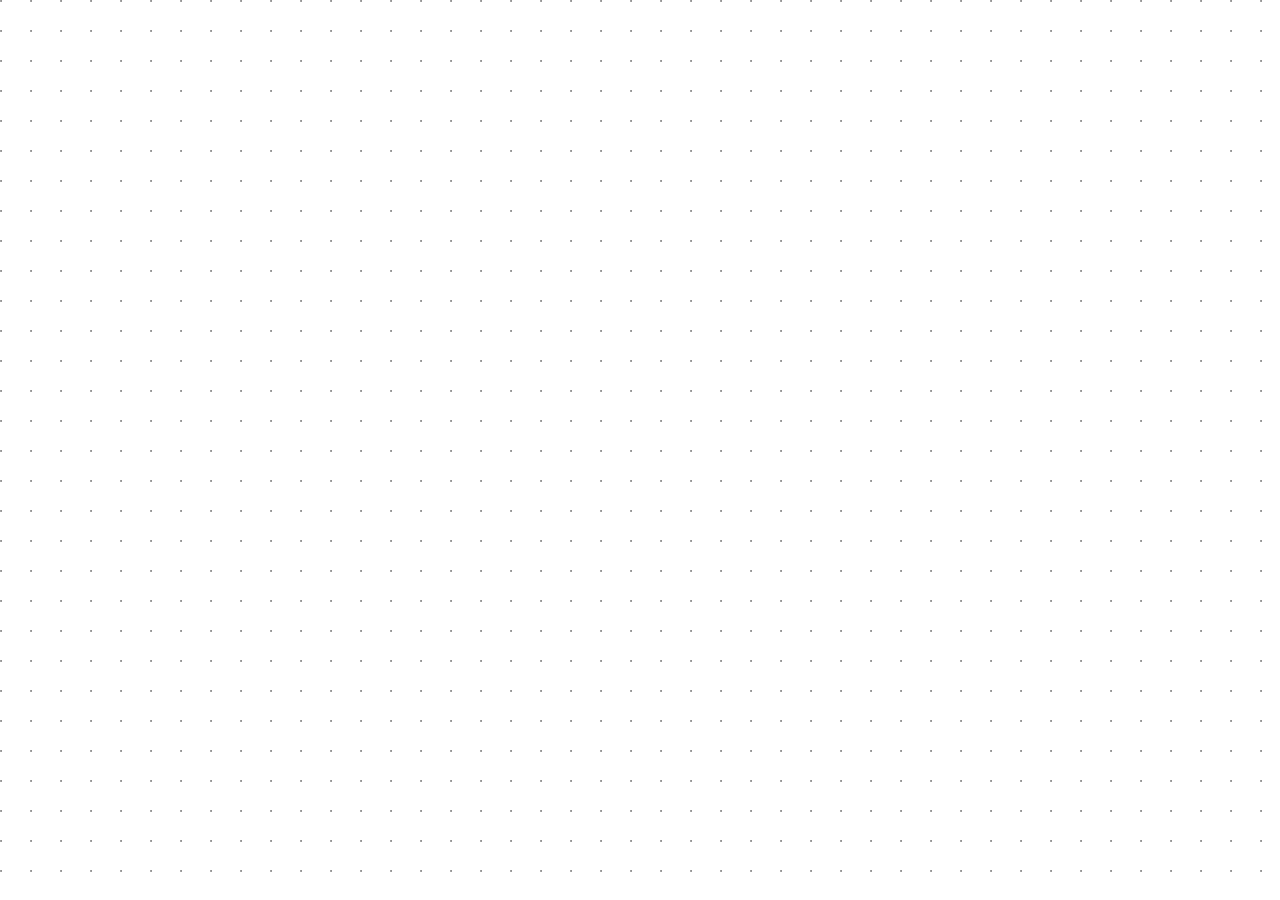
<file: index.html>
<!doctype html>
<html lang="es-BO">

<head>
	<meta charset="utf-8">
	<title>Androgén - Laboratorio Clínico y Diagnóstico Molecular</title>
	<meta name="description" content="Bienvenido a la página web de Androgén - Laboratorio Clínico y Diagnóstico Molecular. La Paz, Bolivia">
	<meta name="viewport" content="width=device-width, initial-scale=1">
	<meta property="og:site_name" content="Androgén">
	<meta property="og:title" content="Androgén Laboratorio Clínico y Diagnóstico Molecular.">
	<meta property="og:type" content="website">
	<meta property="og:description" content="Bienvenido a la página web de Androgén - Laboratorio Clínico y Diagnóstico Molecular. La Paz, Bolivia">
	<meta property="og:url" content="https://androgenlab.com/">
	<meta property="og:image" content="https://androgenlab.com/androgen.jpg">
	<link rel="manifest" href="site.webmanifest">
	<link rel="apple-touch-icon" href="icon.png">
	<link rel="icon" type="image/png" href="favicon.png">
	<link rel="preconnect" href="https://androgenlab.com">
	<link rel="dns-prefetch" href="https://androgenlab.com">
	<link rel="preload" href="fonts/FoundersGrotesk-Regular.woff2" as="font" type="font/woff2" crossorigin>
	<link rel="preload" href="fonts/FoundersGrotesk-Medium.woff2" as="font" type="font/woff2" crossorigin>
	<link rel="stylesheet" href="styles/androgen.min.css">
	<meta name="theme-color" content="#2c1df5">
</head>

<body id="start">
	<nav>
		<a href="./" id="nav--logo"><img src="images/logo.svg" alt="Logo Androgén" width="152" height="57"></a>

		<ul id="nav--links">
			<li><a href="resultados" id="loading"><span class="is-hidden">Consulta de </span>resultados</a></li>
			<li><a href="#acerca">Acerca <span class="is-hidden">de nosotros</span></a></li>
			<li><a href="#examenes">Exámenes <span class="is-hidden">de laboratorio</span></a></li>
			<li><a href="#ubicacion">Ubicación <span class="is-hidden">& Contacto</span></a></li>
			<li>
				<a href="https://www.facebook.com/androgenlaboratorio/" target="_blank" rel="noopener">
					<svg class="nav--facebook" xmlns="http://www.w3.org/2000/svg" viewBox="0 0 30 30" width="26px" height="26px">
						<path d="M15,3C8.373,3,3,8.373,3,15c0,6.016,4.432,10.984,10.206,11.852V18.18h-2.969v-3.154h2.969v-2.099c0-3.475,1.693-5,4.581-5 c1.383,0,2.115,0.103,2.461,0.149v2.753h-1.97c-1.226,0-1.654,1.163-1.654,2.473v1.724h3.593L19.73,18.18h-3.106v8.697 C22.481,26.083,27,21.075,27,15C27,8.373,21.627,3,15,3z"/>
					</svg>
				</a>
			</li>
		</ul>
	</nav>

	<main>
		<section id="welcome">
			<div class="welcome--wrapper">
				<div class="welcome--text__first">
					<svg version="1.1" id="welcome_svg_first" class="welcome--text" xmlns="http://www.w3.org/2000/svg" xmlns:xlink="http://www.w3.org/1999/xlink" x="0px" y="0px" viewBox="0 0 63.7 13.4" style="enable-background:new 0 0 63.7 13.4;" xml:space="preserve">
						<g>
							<path d="M7.5,7.7H2.7L1.9,9.4H0.1l4.1-9.1H6l4.1,9.1H8.2L7.5,7.7z M5.1,2.2L3.4,6.1h3.4L5.1,2.2z"/>
							<path d="M15.4,9.4V6c0-1-0.5-1.7-1.5-1.7c-1,0-1.6,0.8-1.6,1.8v3.3h-1.6V3H12l0.1,0.9c0.6-0.6,1.3-1,2.1-1c1.5,0,2.7,1.1,2.7,3.1 v3.4H15.4z"/>
							<path d="M25,0.3v9.1h-1.5l-0.1-0.9c-0.5,0.8-1.3,1-2.1,1c-1.9,0-3.3-1.2-3.3-3.4c0-2.2,1.4-3.4,3.3-3.4c0.7,0,1.7,0.4,2.1,1V0.3H25 z M19.6,6.2c0,1.1,0.8,1.9,1.8,1.9c1,0,1.9-0.7,1.9-1.9c0-1.1-0.9-1.9-1.9-1.9C20.4,4.3,19.6,5,19.6,6.2z"/>
							<path d="M27.8,3l0.1,0.7c0.5-0.8,1.2-0.9,1.8-0.9c0.7,0,1.3,0.3,1.7,0.6l-0.7,1.4c-0.3-0.3-0.6-0.4-1.1-0.4c-0.8,0-1.6,0.4-1.6,1.6 v3.4h-1.6V3H27.8z"/>
							<path d="M38.4,6.2c0,1.8-1.3,3.3-3.3,3.3S31.7,8,31.7,6.2c0-1.8,1.3-3.3,3.3-3.3S38.4,4.3,38.4,6.2z M33.3,6.2c0,1,0.6,1.9,1.7,1.9 c1.2,0,1.7-0.9,1.7-1.9c0-1-0.7-1.9-1.7-1.9C33.9,4.3,33.3,5.2,33.3,6.2z"/>
							<path d="M44.5,2.3l1.2,0.9l-0.7,0.9c0.5,0.6,0.7,1.2,0.7,1.9c0,0.8-0.3,1.9-1.4,2.4c1.1,0.5,1.3,1.3,1.3,2.1c0,1.8-1.4,2.9-3.2,2.9 c-1.9,0-3.3-1.1-3.3-2.9h1.6c0,0.8,0.8,1.4,1.7,1.4c0.9,0,1.6-0.5,1.6-1.4c0-0.9-0.8-1.3-1.6-1.3c-2,0-3.3-1.2-3.3-3.2 c0-2,1.5-3.2,3.3-3.2c0.5,0,1,0.1,1.5,0.4L44.5,2.3z M40.7,6c0,1.1,0.8,1.8,1.7,1.8C43.3,7.8,44,7.1,44,6c0-1.1-0.8-1.8-1.7-1.8 C41.4,4.2,40.7,4.9,40.7,6z"/>
							<path d="M53,6.7h-5c0.1,0.8,0.8,1.4,1.9,1.4c0.6,0,1.4-0.2,1.7-0.6l1,1c-0.7,0.7-1.8,1-2.8,1c-2.2,0-3.5-1.4-3.5-3.4 c0-2,1.3-3.4,3.4-3.4C51.9,2.8,53.2,4.1,53,6.7z M48,5.4h3.5c-0.1-0.8-0.8-1.2-1.7-1.2C48.9,4.2,48.2,4.6,48,5.4z M51.6,0.1h-1.9 l-1,1.8v0.1h1.4L51.6,0.1L51.6,0.1z"/>
							<path d="M58.9,9.4V6c0-1-0.5-1.7-1.5-1.7c-1,0-1.6,0.8-1.6,1.8v3.3h-1.6V3h1.4l0.1,0.9c0.6-0.6,1.3-1,2.1-1c1.5,0,2.7,1.1,2.7,3.1 v3.4H58.9z"/>
							<path d="M63.7,8.6c0,1.2-1.9,1.2-1.9,0C61.8,7.3,63.7,7.3,63.7,8.6z"/>
						</g>
					</svg>
				</div>

				<div class="welcome--text__second">
					<svg version="1.1" id="welcome_svg_second" class="welcome--text" xmlns="http://www.w3.org/2000/svg" xmlns:xlink="http://www.w3.org/1999/xlink" x="0px" y="0px" viewBox="0 0 111.7 13.4" style="enable-background:new 0 0 111.7 13.4;" xml:space="preserve">
						<g>
							<path d="M1.8,0.1v7.5h4.7v1.6H0.1V0.1H1.8z"/>
							<path d="M12.9,2.8h1.5v6.4h-1.5l-0.1-0.9c-0.4,0.8-1.4,1.1-2.1,1.1C8.9,9.4,7.5,8.3,7.5,6c0-2.2,1.5-3.4,3.3-3.4c0.9,0,1.7,0.4,2,1 L12.9,2.8z M9,6C9,7.2,9.9,8,10.9,8c2.5,0,2.5-3.9,0-3.9C9.9,4.1,9,4.8,9,6z"/>
							<path d="M17.2,0.1v3.5c0.4-0.7,1.4-1,2.1-1c1.9,0,3.3,1.1,3.3,3.4c0,2.1-1.4,3.4-3.3,3.4c-0.8,0-1.6-0.3-2.1-1l-0.1,0.9h-1.5V0.1 H17.2z M17.3,6c0,1.2,0.9,1.9,1.9,1.9c1,0,1.8-0.8,1.8-1.9c0-1.2-0.8-1.9-1.8-1.9C18.2,4.1,17.3,4.9,17.3,6z"/>
							<path d="M30.1,6c0,1.8-1.3,3.3-3.3,3.3S23.4,7.9,23.4,6c0-1.8,1.3-3.3,3.3-3.3S30.1,4.2,30.1,6z M25,6c0,1,0.6,1.9,1.7,1.9 c1.2,0,1.7-0.9,1.7-1.9c0-1-0.7-1.9-1.7-1.9C25.6,4.1,25,5.1,25,6z"/>
							<path d="M32.7,2.8l0.1,0.7c0.5-0.8,1.2-0.9,1.8-0.9c0.7,0,1.3,0.3,1.7,0.6l-0.7,1.4c-0.3-0.3-0.6-0.4-1.1-0.4 c-0.8,0-1.6,0.4-1.6,1.6v3.4h-1.6V2.8H32.7z"/>
							<path d="M41.9,2.8h1.5v6.4H42l-0.1-0.9c-0.4,0.8-1.4,1.1-2.1,1.1c-1.9,0-3.3-1.2-3.3-3.4c0-2.2,1.5-3.4,3.3-3.4c0.9,0,1.7,0.4,2,1 L41.9,2.8z M38.1,6C38.1,7.2,38.9,8,40,8c2.5,0,2.5-3.9,0-3.9C38.9,4.1,38.1,4.8,38.1,6z"/>
							<path d="M46.8,1v1.8h1.8v1.4h-1.8V7c0,0.6,0.3,0.9,0.8,0.9c0.2,0,0.5-0.1,0.8-0.2L48.8,9c-0.5,0.2-0.8,0.3-1.3,0.3 c-1.4,0.1-2.3-0.7-2.3-2.3V4.2H44V2.8h1.2V1.2L46.8,1z"/>
							<path d="M56.1,6c0,1.8-1.3,3.3-3.3,3.3S49.4,7.9,49.4,6c0-1.8,1.3-3.3,3.3-3.3S56.1,4.2,56.1,6z M51,6c0,1,0.6,1.9,1.7,1.9 c1.2,0,1.7-0.9,1.7-1.9c0-1-0.7-1.9-1.7-1.9C51.6,4.1,51,5.1,51,6z"/>
							<path d="M58.6,2.8l0.1,0.7c0.5-0.8,1.2-0.9,1.8-0.9c0.7,0,1.3,0.3,1.7,0.6l-0.7,1.4c-0.3-0.3-0.6-0.4-1.1-0.4 c-0.8,0-1.6,0.4-1.6,1.6v3.4h-1.6V2.8H58.6z"/>
							<path d="M64.5,1c0,1.2-1.9,1.2-1.9,0S64.5-0.2,64.5,1z M62.8,2.8v6.4h1.6V2.8H62.8z"/>
							<path d="M72.3,6c0,1.8-1.3,3.3-3.3,3.3S65.7,7.9,65.7,6c0-1.8,1.3-3.3,3.3-3.3S72.3,4.2,72.3,6z M67.3,6c0,1,0.6,1.9,1.7,1.9 c1.2,0,1.7-0.9,1.7-1.9c0-1-0.7-1.9-1.7-1.9C67.9,4.1,67.3,5.1,67.3,6z"/>
							<path d="M81.6,8.4c-0.7,0.7-1.5,1-2.5,1c-1.9,0-3.4-1.1-3.4-3.4s1.5-3.4,3.4-3.4c0.9,0,1.6,0.3,2.3,0.9l-1,1.1 c-0.4-0.3-0.8-0.5-1.3-0.5c-1.1,0-1.8,0.8-1.8,1.9c0,1.2,0.8,1.9,1.8,1.9c0.5,0,1-0.1,1.4-0.5L81.6,8.4z"/>
							<path d="M83.8,0.1v9.1h-1.6V0.1H83.8z"/>
							<path d="M85.2,9.2V3h1.7v6.2H85.2z M87.5,0.2h-1.7L85.3,2v0.1h1.3L87.5,0.2L87.5,0.2z"/>
							<path d="M93,9.2V5.9c0-1-0.5-1.7-1.5-1.7c-1,0-1.6,0.8-1.6,1.8v3.3h-1.6V2.8h1.4l0.1,0.9c0.6-0.6,1.3-1,2.1-1 c1.5,0,2.7,1.1,2.7,3.1v3.4H93z"/>
							<path d="M97.7,1c0,1.2-1.9,1.2-1.9,0S97.7-0.2,97.7,1z M96,2.8v6.4h1.6V2.8H96z"/>
							<path d="M104.5,8.4c-0.7,0.7-1.5,1-2.5,1c-1.9,0-3.4-1.1-3.4-3.4s1.5-3.4,3.4-3.4c0.9,0,1.6,0.3,2.3,0.9l-1,1.1 c-0.4-0.3-0.8-0.5-1.3-0.5c-1.1,0-1.8,0.8-1.8,1.9c0,1.2,0.8,1.9,1.8,1.9c0.5,0,1-0.1,1.4-0.5L104.5,8.4z"/>
							<path d="M111.7,6c0,1.8-1.3,3.3-3.3,3.3S105,7.9,105,6c0-1.8,1.3-3.3,3.3-3.3S111.7,4.2,111.7,6z M106.6,6c0,1,0.6,1.9,1.7,1.9 c1.2,0,1.7-0.9,1.7-1.9c0-1-0.7-1.9-1.7-1.9C107.2,4.1,106.6,5.1,106.6,6z"/>
						</g>
					</svg>
				</div>

				<div class="welcome--text__third">
					<svg version="1.1" id="welcome_svg_third" class="welcome--text" xmlns="http://www.w3.org/2000/svg" xmlns:xlink="http://www.w3.org/1999/xlink" x="0px" y="0px" viewBox="0 0 144.9 13.4" style="enable-background:new 0 0 144.9 13.4;" xml:space="preserve">
						<g>
							<path d="M7.1,2.8l-3.9,9.1H1.5l1.2-2.8L0.1,2.8h1.8l1,2.8l0.6,1.8l0.7-1.8l1.2-2.8H7.1z"/>
							<path d="M17.2,0.1v9.1h-1.5l-0.1-0.9c-0.5,0.8-1.3,1-2.1,1c-1.9,0-3.3-1.2-3.3-3.4c0-2.2,1.4-3.4,3.3-3.4c0.7,0,1.7,0.4,2.1,1V0.1 H17.2z M11.9,6c0,1.1,0.8,1.9,1.8,1.9c1,0,1.9-0.7,1.9-1.9c0-1.1-0.9-1.9-1.9-1.9C12.7,4.1,11.9,4.8,11.9,6z"/>
							<path d="M20.3,1c0,1.2-1.9,1.2-1.9,0S20.3-0.3,20.3,1z M18.6,2.8v6.4h1.6V2.8H18.6z"/>
							<path d="M26.7,2.8h1.5v6.4h-1.5l-0.1-0.9c-0.4,0.8-1.4,1.1-2.1,1.1c-1.9,0-3.3-1.2-3.3-3.4c0-2.2,1.5-3.4,3.3-3.4 c0.9,0,1.7,0.4,2,1L26.7,2.8z M22.9,6c0,1.2,0.8,1.9,1.9,1.9c2.5,0,2.5-3.9,0-3.9C23.7,4,22.9,4.8,22.9,6z"/>
							<path d="M34.6,2.1L35.8,3l-0.7,0.9c0.5,0.6,0.7,1.2,0.7,1.9c0,0.8-0.3,1.9-1.4,2.4c1.1,0.5,1.3,1.3,1.3,2.1c0,1.8-1.4,2.9-3.2,2.9 c-1.9,0-3.3-1.1-3.3-2.9h1.6c0,0.8,0.8,1.4,1.7,1.4c0.9,0,1.6-0.5,1.6-1.4c0-0.9-0.8-1.3-1.6-1.3c-2,0-3.3-1.2-3.3-3.2 s1.5-3.2,3.3-3.2c0.5,0,1,0.1,1.5,0.4L34.6,2.1z M30.8,5.8c0,1.1,0.8,1.8,1.7,1.8c0.9,0,1.7-0.7,1.7-1.8S33.4,4,32.5,4 C31.6,4,30.8,4.7,30.8,5.8z"/>
							<path d="M41.5,9.2V5.8c0-1-0.5-1.7-1.5-1.7c-1,0-1.6,0.8-1.6,1.8v3.3h-1.6V2.8h1.4l0.1,0.9c0.7-0.6,1.3-1,2.1-1 c1.5,0,2.7,1.1,2.7,3.1v3.4H41.5z"/>
							<path d="M47.4,2.6c2,0,3.4,1.5,3.4,3.3c0,1.8-1.3,3.3-3.3,3.3S44.1,7.8,44.1,6C44.1,4.2,45.4,2.6,47.4,2.6z M47.4,4.1 c-1.1,0-1.7,0.9-1.7,1.9c0,1,0.6,1.9,1.7,1.9c1.2,0,1.7-0.9,1.7-1.9C49.2,5,48.5,4.1,47.4,4.1z M49.5,0h-1.9l-1,1.8v0.1h1.4L49.5,0 L49.5,0z"/>
							<path d="M56.1,4.5c-0.5-0.4-1-0.6-1.6-0.6c-0.8,0-1.2,0.2-1.2,0.6c0,0.4,0.4,0.6,1.2,0.7c1.2,0.1,2.7,0.4,2.7,2.1 c0,1.1-0.9,2.1-2.8,2.1c-1,0-2-0.2-3-1.1l0.8-1.1C52.8,7.6,53.8,8,54.5,8c0.6,0,1.2-0.3,1.2-0.8c0-0.4-0.4-0.6-1.3-0.7 c-1.2-0.1-2.7-0.5-2.7-2c0-1.5,1.5-2,2.7-2c1,0,1.8,0.2,2.5,0.8L56.1,4.5z"/>
							<path d="M60.5,1v1.8h1.8v1.4h-1.8v2.8c0,0.6,0.3,0.9,0.8,0.9c0.2,0,0.5-0.1,0.8-0.2L62.5,9c-0.5,0.2-0.8,0.3-1.3,0.3 c-1.4,0.1-2.3-0.7-2.3-2.3V4.2h-1.2V2.8h1.2V1.1L60.5,1z"/>
							<path d="M65.2,1c0,1.2-1.9,1.2-1.9,0S65.2-0.3,65.2,1z M63.4,2.8v6.4H65V2.8H63.4z"/>
							<path d="M72,8.4c-0.7,0.7-1.5,1-2.5,1c-1.9,0-3.4-1.1-3.4-3.4c0-2.3,1.5-3.4,3.4-3.4c0.9,0,1.6,0.3,2.3,0.9l-1,1.1 c-0.4-0.3-0.8-0.5-1.3-0.5c-1.1,0-1.8,0.8-1.8,1.9c0,1.2,0.8,1.9,1.8,1.9c0.5,0,1-0.1,1.4-0.5L72,8.4z"/>
							<path d="M79.2,6c0,1.8-1.3,3.3-3.3,3.3S72.5,7.8,72.5,6c0-1.8,1.3-3.3,3.3-3.3S79.2,4.2,79.2,6z M74.1,6c0,1,0.6,1.9,1.7,1.9 C77,7.9,77.6,7,77.6,6c0-1-0.7-1.9-1.7-1.9C74.7,4.1,74.1,5,74.1,6z"/>
							<path d="M87.1,9.2V5.8c0-0.8-0.4-1.6-1.3-1.6c-0.9,0-1.4,0.8-1.4,1.6v3.4h-1.6V2.8h1.5l0.1,0.8c0.3-0.6,1.1-0.9,1.7-0.9 c0.8,0,1.5,0.3,1.9,1.2c0.6-0.9,1.3-1.2,2.1-1.2c1.8,0,2.7,1.1,2.7,3v3.5h-1.6V5.7c0-0.8-0.4-1.6-1.2-1.6s-1.4,0.7-1.4,1.6v3.4 H87.1z"/>
							<path d="M100.9,6c0,1.8-1.3,3.3-3.3,3.3S94.2,7.8,94.2,6c0-1.8,1.3-3.3,3.3-3.3S100.9,4.2,100.9,6z M95.8,6c0,1,0.6,1.9,1.7,1.9 S99.3,7,99.3,6c0-1-0.7-1.9-1.7-1.9C96.4,4.1,95.8,5,95.8,6z"/>
							<path d="M103.6,0.1v9.1H102V0.1H103.6z"/>
							<path d="M106.3,6.5c0.1,0.8,0.8,1.4,1.9,1.4c0.6,0,1.4-0.2,1.7-0.6l1,1c-0.7,0.7-1.8,1-2.8,1c-2.2,0-3.5-1.4-3.5-3.4 c0-2,1.3-3.4,3.4-3.4c2.1,0,3.5,1.3,3.2,4H106.3z M109.8,5.2C109.7,4.4,109,4,108.1,4c-0.9,0-1.6,0.4-1.8,1.2H109.8z"/>
							<path d="M118,8.4c-0.7,0.7-1.5,1-2.5,1c-1.9,0-3.4-1.1-3.4-3.4c0-2.3,1.5-3.4,3.4-3.4c0.9,0,1.6,0.3,2.3,0.9l-1,1.1 c-0.4-0.3-0.8-0.5-1.3-0.5c-1.1,0-1.8,0.8-1.8,1.9c0,1.2,0.8,1.9,1.8,1.9c0.5,0,1-0.1,1.4-0.5L118,8.4z"/>
							<path d="M120.4,2.8v3.4c0,1,0.5,1.7,1.5,1.7c1,0,1.6-0.8,1.6-1.8V2.8h1.6v6.4h-1.4l-0.1-0.9c-0.7,0.6-1.3,1-2.2,1 c-1.5,0-2.7-1.2-2.7-3.1V2.8H120.4z"/>
							<path d="M128.1,0.1v9.1h-1.6V0.1H128.1z"/>
							<path d="M134.6,2.8h1.5v6.4h-1.5l-0.1-0.9c-0.4,0.8-1.4,1.1-2.1,1.1c-1.9,0-3.3-1.2-3.3-3.4c0-2.2,1.5-3.4,3.3-3.4 c0.9,0,1.7,0.4,2,1L134.6,2.8z M130.7,6c0,1.2,0.8,1.9,1.9,1.9c2.5,0,2.5-3.9,0-3.9C131.6,4,130.7,4.8,130.7,6z"/>
							<path d="M138.9,2.8l0.1,0.7c0.5-0.8,1.2-0.9,1.8-0.9c0.7,0,1.3,0.3,1.7,0.6l-0.7,1.4c-0.3-0.3-0.6-0.4-1.1-0.4 c-0.8,0-1.6,0.4-1.6,1.6v3.4h-1.6V2.8H138.9z"/>
							<path d="M144.9,8.4c0,1.2-1.9,1.2-1.9,0C143,7.1,144.9,7.1,144.9,8.4z"/>
						</g>
					</svg>
				</div>
			</div>

			<a href="#acerca" class="welcome--footer">
				<svg id="welcome--arrow" version="1.1" xmlns="http://www.w3.org/2000/svg" xmlns:xlink="http://www.w3.org/1999/xlink" x="0px" y="0px" viewBox="0 0 32 32" style="enable-background:new 0 0 32 32;" xml:space="preserve">
					<g>
						<path d="M32,16.016l-5.672-5.664c0,0-3.18,3.18-6.312,6.312V0h-8.023v16.664l-6.32-6.32L0,16.016L16,32 L32,16.016z"/>
					</g>
				</svg>
			</a>
		</section>

		<section id="acerca">
			<h1>Acerca de nosotros</h1>

			<div class="acerca--wrapper">
				<p><strong>Androgén Laboratorio Clínico y Diagnóstico Molecular</strong>, es el fruto de más de 30 años de experiencia en Laboratorio Clínico que ofrece, ante todo, eficiencia y responsabilidad en un campo tan importante como es la salud humana.</p>
				<p><strong>Androgén</strong>, además de ofrecer atención cálida y considerada, entrega sus resultados luego de un estricto procedimiento que garantiza su confiabilidad, respaldado por profesionales altamente capacitados en equipos de última generación.</p>
				<p>Por todo esto, el objetivo principal de <strong>Androgén</strong> es ser un referente esencial de servicio humano y altamente profesional en  nuestra comunidad en el área de Laboratorio Clínico y Diagnóstico Molecular, brindando, sin distinciones, lo mejor que la tecnologÍa y la calidez humana puedan ofrecer.</p>
				<span class="hr"></span>
			</div>

			<div class="acerca--photos">
				<a href="javascript:;" data-fancybox="single" data-src="images/IMG_1070.jpg"><img alt="Imagen de un laboratorio" width="320" height="240" src="images/IMG_1070_thumb.webp"></a>
				<a href="javascript:;" data-fancybox="single" data-src="images/IMG_1644.jpg"><img alt="Imagen de un laboratorio" width="320" height="240" src="images/IMG_1644_thumb.webp"></a>
				<a href="javascript:;" data-fancybox="single" data-src="images/IMG_1086.jpg"><img alt="Imagen de un laboratorio" width="320" height="240" src="images/IMG_1086_thumb.webp"></a>												
			</div>
		</section>

		<section id="examenes">
			<h1>Exámenes de laboratorio</h1>
				<div id="examenes--wrapper">
					<a class="examenes--window" href="javascript:;" data-fancybox="dialog" data-src="#examen--hematologia">
						<h2>Hematología</h2>
						<span>Ver exámenes</span>
					</a>

					<a class="examenes--window" href="javascript:;" data-fancybox="dialog" data-src="#examen--quimica">
						<h2>Química sanguínea</h2>
						<span>Ver exámenes</span>
					</a>

					<a class="examenes--window" href="javascript:;" data-fancybox="dialog" data-src="#examen--inmunologia">
						<h2>Inmunología</h2>
						<span>Ver exámenes</span>
					</a>

					<a class="examenes--window" href="javascript:;" data-fancybox="dialog" data-src="#examen--pylori">
						<h2>Prueba de Aliento para Helicobacter pylori</h2>
						<span>Ver exámenes</span>
					</a>

					<a class="examenes--window" href="javascript:;" data-fancybox="dialog" data-src="#examen--alergia">
						<h2>Exámenes de alergia</h2>
						<span>Ver exámenes</span>
					</a>

					<a class="examenes--window" href="javascript:;" data-fancybox="dialog" data-src="#examen--hormonas">
						<h2>Hormonas</h2>
						<span>Ver exámenes</span>
					</a>

					<a class="examenes--window" href="javascript:;" data-fancybox="dialog" data-src="#examen--marcadores">
						<h2>Marcadores tumorales</h2>
						<span>Ver exámenes</span>
					</a>

					<a class="examenes--window" href="javascript:;" data-fancybox="dialog" data-src="#examen--drogas">
						<h2>Drogas de abuso</h2>
						<span>Ver exámenes</span>
					</a>

					<a class="examenes--window" href="javascript:;" data-fancybox="dialog" data-src="#examen--anticuerpos">
						<h2>Anticuerpos autoinmunes</h2>
						<span>Ver exámenes</span>
					</a>

					<a class="examenes--window" href="javascript:;" data-fancybox="dialog" data-src="#examen--bacteriologia">
						<h2>Bacteriología</h2>
						<span>Ver exámenes</span>
					</a>

					<a class="examenes--window" href="javascript:;" data-fancybox="dialog" data-src="#examen--liquidos">
						<h2>Líquidos orgánicos</h2>
						<span>Ver exámenes</span>
					</a>

					<a class="examenes--window" href="javascript:;" data-fancybox="dialog" data-src="#examen--orina">
						<h2>Examen de orina</h2>
						<span>Ver exámenes</span>
					</a>

					<a class="examenes--window" href="javascript:;" data-fancybox="dialog" data-src="#examen--heces">
						<h2>Examen de heces fecales</h2>
						<span>Ver exámenes</span>
					</a>					

					<a class="examenes--window" href="javascript:;" data-fancybox="dialog" data-src="#examen--molecular">
						<h2>Biología molecular PCR - RT</h2>
						<span>Ver exámenes</span>
					</a>

					<!-- <a class="examenes--window" href="javascript:;" data-fancybox="dialog" data-src="#examen--its">
						<h2>Inf. de transmisión sexual</h2>
						<span>Ver exámenes</span>
					</a>

					<a class="examenes--window" href="javascript:;" data-fancybox="dialog" data-src="#examen--celiaca">
						<h2>Enfermedad celiaca</h2>
						<span>Ver exámenes</span>
					</a> -->

					<a id="info" href="javascript:;" data-fancybox="dialog" data-src="#examen--instrucciones">
						<svg xmlns='http://www.w3.org/2000/svg' viewBox='0 0 24 24' width='30px' height='30px'>
							<path fill='#3f1ced' d='M 12 2 C 6.4889971 2 2 6.4889971 2 12 C 2 17.511003 6.4889971 22 12 22 C 17.511003 22 22 17.511003 22 12 C 22 6.4889971 17.511003 2 12 2 z M 12 4 C 16.430123 4 20 7.5698774 20 12 C 20 16.430123 16.430123 20 12 20 C 7.5698774 20 4 16.430123 4 12 C 4 7.5698774 7.5698774 4 12 4 z M 11 7 L 11 9 L 13 9 L 13 7 L 11 7 z M 11 11 L 11 17 L 13 17 L 13 11 L 11 11 z'/>
						</svg>
						<span>Indicaciones al paciente para la toma de muestras</span>
					</a>
				</div>
		</section>

		<section id="ubicacion">
			<h1>Ubicación & Contacto</h1>
			<div class="ubicacion--wrapper">
				<a class="ubicacion--mapa" target="_blank" rel="noopener" href="https://www.google.com/maps/place/Androgen+Laboratorio+Cl%C3%ADnico/@-16.54012,-68.075581,17z/data=!4m5!3m4!1s0x0:0xf6aebffb860cf14a!8m2!3d-16.5401203!4d-68.0755815?hl=es"></a>
				<div class="ubicacion--data">
					<p>Calacoto Prolongación Montenegro esq. calle 24 #186 (frente a Cotel).</p>

					<p>
						<strong>Teléfono:</strong> 2770309<br>
						<strong>Emergencias:</strong> 720-66311<br>
						<strong>Email:</strong> <a href="mailto:androgenlab@hotmail.com">androgenlab@hotmail.com</a>
					</p>

					<p>
						<strong>Horarios de atención</strong><br>
						Lunes a Viernes: 7:30 am - 7:00 pm<br>
						Sábados: 7:30 am - 1:00 pm<br>
					</p>
					<p>
						<strong>Toma de muestras</strong><br>
						Lunes a viernes: 7:30 am - 1:00 pm<br>
						Sábados: 7:30 am - 10:00 am
					</p>
				</div>
			</div>
		</section>

		<footer>© <span id="date"></span>. Laboratorio Androgén.</footer>
	
	</main>

	<!-- modal windows -->
	<div class="examenes--modal" id="examen--hematologia" style="display:none;">
		<h2>Hematología</h2>
		<ul>
			<li>Hemograma completo</li>
			<li>Recuento de plaquetas</li>
			<li>Recuento de reticulocitos</li>
			<li>Grupo sanguínea y Rh</li>
			<li>Tiempo de coagulación y sangría</li>
			<li>Tiempo de ptrotrombina e INR</li>
			<li>Tiempo parcial de Tromboplastina Activada</li>
			<li>Dimero D</li>
			<li>Fibrinógeno</li>
			<li>Anticoagulante lúpico</li>
			<li>Coombs directo e indirecto</li>
			<li>Hierro sérico</li>
			<li>Transferrina y</li>
			<li>Captación de hierro</li>
			<li>Ferritina</li>		
		</ul>
	</div>

	<div class="examenes--modal" id="examen--quimica" style="display:none;">
		<h2>Química sanguínea</h2>

		<div class="examenes--long">
			<ul>
				<li>Glicemia</li>
				<li>Hemoglobina glicosilada A1c</li>
				<li>Tolerancia a la glucosa</li>
				<li>Colesterol</li>
				<li>HDL, LDL, VLDL</li>
				<li>Triglicéridos</li>
				<li>Urea - Nitrógeno ureico</li>
				<li>Creatinina</li>
				<li>Ácido úrico</li>
				<li>Fosfatasa ácida total</li>
				<li>Fosfatasa alcalina</li>
				<li>SGOT - SGPT - GGT</li>
				<li>Bilirrubinas (T-D-I)</li>
				<li>Proteínas totales</li>			
			</ul>
	
			<ul>
				<li>Albúmina y Globulina</li>
				<li>Vitamina B 12</li>
				<li>Vitamina D</li>
				<li>Electroforesis de proteínas</li>
				<li>Electrolitos (Na, K, Cl)</li>
				<li>Calcio iónico</li>
				<li>Litio</li>
				<li>Fósforo </li>
				<li>Magnesio</li>
				<li>Amilasa</li>
				<li>Lipasa</li>
				<li>CPK - CPK-MB</li>
				<li>Test de embarazo</li>
				<li>B-HCG cuantitativo</li>
			</ul>
		</div>
	</div>

	<div class="examenes--modal" id="examen--inmunologia" style="display:none;">
		<h2>Inmunología</h2>

		<div class="examenes--long">
			<ul>
				<li>Chagas</li>
				<li>Antiendomisio</li>
				<li>Antigliadina</li>
				<li>Antitransglutaminasa</li>
				<li>Toxoplasmosis IgG-IgM</li>
				<li>Rubeola IgG-IgM</li>
				<li>Citomegalovirus IgG-IgM</li>
				<li>TORCH</li>
				<li>Hepatitis A</li>
				<li>Hepatitis B</li>
				<li>Hepatitis C</li>
				<li>Helicobacter pylori</li>
				<li>Epstein Barr Virus</li>
				<li>ANA y dsDNA</li>
				<li>Perfil ENA</li>
				<li>Strep A prueba rápida</li>
				<li>Reacción de Widal W.F</li>
				<li>Brucella</li>
			</ul>
	
			<ul>
				
				<li>Latex R.A - PCR - ASTO</li>
				<li>PCR Ultra sensible</li>
				<li>C3 - C4</li>
				<li>P-ANCA</li>
				<li>c-ANCA</li>
				<li>Cardiolipinas</li>
				<li>Anticuerpos anti CCP</li>
				<li>R.P.R - V.D.R.L</li>
				<li>Mycoplasma pneumoniae</li>
				<li>Mycoplasma genitalium</li>
				<li>Chlamydia pneumoniae</li>
				<li>Chlamydia trachomatis</li>
				<li>Ureaplasma urealiticum</li>
				<li>HIV 1 y 2</li>
				<li>Herpes virus 1 y 2</li>
				<li>Inmunoglobulinas IgA, IgG, IgM e IgE</li>
				<li>IgA secretoria salival</li>
				<li>Influenza A</li>
			</ul>
		</div>
	</div>

	<div class="examenes--modal" id="examen--pylori" style="display:none;">
		<h2>Prueba de Aliento Carbono 14 para Helicobacter pylori</h2>
		<ul>
			<li>Prueba de Aliento Carbono 14 para Helicobacter pylori</li>			
		</ul>
	</div>

	<div class="examenes--modal" id="examen--alergia" style="display:none;">
		<h2>Exámenes de alergia</h2>
		<ul>
			<li>Test alérgico alimenticio</li>
			<li>Test alérgico inhalatorio</li>
			<li>Test alérgico pediátrico</li>
			<li>Test alérgico mixto</li>
		</ul>
	</div>

	<div class="examenes--modal" id="examen--hormonas" style="display:none;">
		<h2>Hormonas</h2>

		<div class="examenes--long">
			<ul>
				<li>T4 libre, T4 total, T3 libre, T3 total. TSH tercera generación</li>
				<li>Anti TG y Anti TPO</li>
				<li>Tiroglobulina</li>
				<li>PAPP-A</li>
				<li>Triple test (Down)</li>
				<li>Hormona Antimulleriana</li>
				<li>Estradiol</li>
				<li>Progesterona</li>
				<li>FSH y LH</li>
				<li>17 OH Progesterona</li>
				<li>Prolactina</li>
				<li>Testosterona total</li>
			</ul>
	
			<ul>
				<li>Testosterona libre</li>
				<li>Cortisol A.M - P.M</li>
				<li>ACTH</li>
				<li>DHEA - S</li>
				<li>Insulina</li>
				<li>Péptido C</li>
				<li>Hormona de Crecimiento (Hgh)</li>
				<li>H. de Crecimiento postejercicio</li>
				<li>H. de Crecimiento con estímulo de Clonidina</li>
				<li>H. de Crecimiento con supresión de glucosa</li>
				<li>Androstenediona</li>
			</ul>
		</div>
	</div>

	<div class="examenes--modal" id="examen--marcadores" style="display:none;">
		<h2>Marcadores tumorales</h2>
		<ul>
			<li>PSA total y libre</li>
			<li>B-HCG</li>
			<li>CEA</li>
			<li>CA 125</li>
			<li>CA 15-3</li>
			<li>CA 19-9</li>
			<li>Alfa fetoproteína</li>
		</ul>
	</div>

	<div class="examenes--modal" id="examen--drogas" style="display:none;">
		<h2>Drogas de abuso</h2>
		<ul>
			<li>Anfetaminas</li>
			<li>Metanfetaminas</li>
			<li>Benzodiacepinas</li>
			<li>Cocaína</li>
			<li>Marihuana</li>
			<li>Barbitúricos</li>
		</ul>
	</div>

	<div class="examenes--modal" id="examen--anticuerpos" style="display:none;">
		<h2>Anticuerpos autoinmunes</h2>
		<ul>
			<li>Gastro LIA: dGliadina, tTransglutaminasa, Mannan, PCA, IF</li>
			<li>ANA LIA-MAXX: dsDNA, Nucleosoma, Histona, SmD1, PCNA, PO, SS-A/Ro60kD, SS-A/Ro52Kd, SS-B/La, CENP-B, Scl70, U1, snRNP, AMA M2, Jo1, PMScl, Mi-2, Ku</li>
			<li>Liver LIA: AMA M2, Sp100, LKM1, Gp210, LC1, SLA</li>
			<li>Vasculitis LIA: p-ANCA, c-ANCA, GBM</li>
		</ul>
	</div>

	<div class="examenes--modal" id="examen--bacteriologia" style="display:none;">
		<h2>Bacteriología</h2>
		<ul>
			<li>Cultivo y antibiograma de gérmenes comunes y fastidiosos</li>
			<li>Examen Directo</li>
			<li>Tinción Gram</li>
			<li>Micológico Directo</li>
			<li>Baciloscopía</li>
		</ul>
	</div>

	<div class="examenes--modal" id="examen--liquidos" style="display:none;">
		<h2>Líquidos orgánicos</h2>
		<ul>
			<li>Examen citoquímico de líquido Pleural. Sinovial, Cefalorraquídeo</li>
			<li>Espermatograma</li>
		</ul>
	</div>

	<div class="examenes--modal" id="examen--orina" style="display:none;">
		<h2>Examen de orina</h2>
		<ul>
			<li>Examen completo de orina</li>
			<li>Microalbuminuria</li>
			<li>Depuración de creatinina</li>
			<li>Relación proteinuria/creatinina</li>
		</ul>
	</div>

	<div class="examenes--modal" id="examen--heces" style="display:none;">
		<h2>Examen de heces fecales</h2>
		<ul>
			<li>Examen parasitológico enriquecido</li>
			<li>Moco fecal</li>
			<li>Amebas en fresco</li>
			<li>Sangre oculta</li>
			<li>Rotavirus</li>
			<li>Adenovirus</li>
			<li>Helicobacter pylori Ag.</li>
			<li>Calprotectina</li>
			<li>Lactoferrina</li>
			<li>Transferrina</li>
			<li>Clostridium difficile toxina A+B</li>
			<li>Cryptosporidium</li>
		</ul>
	</div>	

	<div class="examenes--modal" id="examen--molecular" style="display:none;">
		<h2>Biología Molecular PCR - RT</h2>
		<ul>
			<li>PCR_RT COVID-19</li>
			<li>Infecciónes de transmisión sexual</li>
			<li>Papiloma virus (HPV) 19 genotipos de alto riesgo y riesgo intermedio</li>
			<li>Enfermedad celiaca: HLA-DQ2 y HLA-DQ8 (Presencia de todos los alelos de los haplotipos)</li>
		</ul>
	</div>

	<div class="examenes--modal" id="examen--instrucciones" style="display:none;">
		<h2>
			<svg xmlns='http://www.w3.org/2000/svg' viewBox='0 0 24 24' width='30px' height='30px'>
				<path fill='#3f1ced' d='M 12 2 C 6.4889971 2 2 6.4889971 2 12 C 2 17.511003 6.4889971 22 12 22 C 17.511003 22 22 17.511003 22 12 C 22 6.4889971 17.511003 2 12 2 z M 12 4 C 16.430123 4 20 7.5698774 20 12 C 20 16.430123 16.430123 20 12 20 C 7.5698774 20 4 16.430123 4 12 C 4 7.5698774 7.5698774 4 12 4 z M 11 7 L 11 9 L 13 9 L 13 7 L 11 7 z M 11 11 L 11 17 L 13 17 L 13 11 L 11 11 z'/>
			</svg>
			Indicaciones al paciente para la toma de muestras
		</h2>
		<p>Los resultados exactos de los exámenes clínicos del paciente pueden ser influenciados por la preparación previa del paciente. Para evitar esto es necesario seguir las siguientes recomendaciones:</p>

		<h3>Instrucciones generales para exámenes de química sanguínea, hormonas, serología e inmunología</h3>

		<ul>
			<li>Para la muestra de sangre el paciente debe presentarse en ayunas para garantizar resultados reales.</li>
			<li>No debe realizar ejercicio físico extenuante 24 horas antes del examen.</li>
			<li>El ayuno que se recomienda es de 12 a 14 horas. Es preferible no ingerir bebidas alcohólicas o fumar 24 horas antes del examen.</li>
			<li>Para el examen de PROLACTINA se recomienda tomar la muestra 3 horas después de despertarse en la mañana.</li>
		</ul>

		<h3>Intrucciones para helicobacter pylori en aliento</h3>

		<ul>
			<li>Debe presentarse en el Laboratorio en completo ayuno, 8 horas antes no ingerir ningún alimento ni bebida. </li>
			<li>Previamente no fumar ni masticar caramelos o chicles, tampoco lavarse los dientes o usar lápiz labial.</li>
		</ul>

		<h3>Instrucciones para el examen general de orina</h3>
		
		<ul>
			<li>Es mejor que sea la primera orina de la mañana.</li>
			<li>Recoger la muestra en un envase adecuado preferiblemente proporcionado por el Laboratorio o adquirido en la farmacia.</li>
			<li>Previamente se debe lavar los genitales con abundante agua y jabón. Posteriormente secarse.</li>
			<li>Eliminar el primer chorro de la orina al inodoro, recoger en el envase el chorro medio, descartar la porción final en el inodoro.</li>
			<li>Tapar bien el frasco y llevar al Laboratorio de inmediato, aproximadamente antes de las 2 horas.</li>
			<li>No recoger la muestra durante el periodo menstrual.</li>
		</ul>

		<h3>Instrucciones para la recolección de orina de 24 horas</h3>

		<ul>
			<li>Escurrir y dejar secar una botella de 2 litros de agua.</li>
			<li>Es necesario recoger la orina todas las veces que se orine en el día y la noche en un periodo de 24 horas y depositar en la botella seca.</li>
			<li>La recolección se inicia el día antes al examen. Descartar la primera orina de la mañana y anotar esa hora. Posteriormente recolectar todas las siguientes orinas hasta el día siguiente a la misma hora que se descartó la primera orina. </li>
			<li>Es mejor mantener la botella en el refrigerador mientras se recolecta.</li>
			<li>En caso de ser necesaria otra muestra de orina para el examen general de orina, se recomienda recoger la primera de la mañana de ese mismo día en un frasco pequeño.</li>
		</ul>

		<h3>Instrucciones para el examen de heces</h3>

		<ul>
			<li>Recoger la muestra de heces en un frasco limpio y seco. No debe mezclarse con orina.</li>
			<li>De la cantidad total de las heces evacuadas, recoger con un aplicador de madera de varios lugares una porción pequeña. La cantidad total debe ser de la pepa de un durazno.</li>
		</ul>

		<h3>Instrucciones para sangre oculta</h3>

		<ul>
			<li>Se debe suspender 3 días antes de la recolección carnes rojas, remolacha, tomate, brócoli, coliflor y alimentos con colorantes.</li>
		</ul>

		<h3>Instrucciones para PSA</h3>

		<ul>
			<li>Abstinencia sexual 3 días antes de la toma de la muestra ya que se puede elevar el resultado.</li>
			<li>Evitar con una semana de anticipación el examen de tacto rectal, en general cualquier manipulación rectal ya que incrementan el resultado.</li>
			<li>El semen debe ser recogido en un frasco estéril.</li>
			<li>Lavar bien las manos y los genitales antes de recoger la muestra.</li>
			<li>Se debe obtener directamente mediante masturbación después de un período de abstinencia sexual de 3 a 5 días.</li>
			<li>Recoger la muestra completa en el frasco.</li>
		</ul>

		<h3>Instrucciones para la curva de tolerancia a la glucosa</h3>

		<ul>
			<li>Asistir al Laboratorio en ayuno completo.</li>
			<li>Se toma la primera muestra de sangre en ayunas.</li>
			<li>Se da a beber un líquido que contiene 70 gramos de glucosa anhidra.</li>
			<li>Una hora después se toma la segunda muestra de sangre y así sucesivamente hasta completar el total de horas indicadas por el médico.</li>
		</ul>
	</div>

	<script src="scripts/androgen.min.js"></script>
	
	<script async src="https://www.googletagmanager.com/gtag/js?id=G-XW5L0VYY31"></script>
	<script>
		window.dataLayer = window.dataLayer || [];
		function gtag(){dataLayer.push(arguments);}
		gtag('js', new Date());

		gtag('config', 'G-XW5L0VYY31');
	</script>

</body>
</html>
</file>
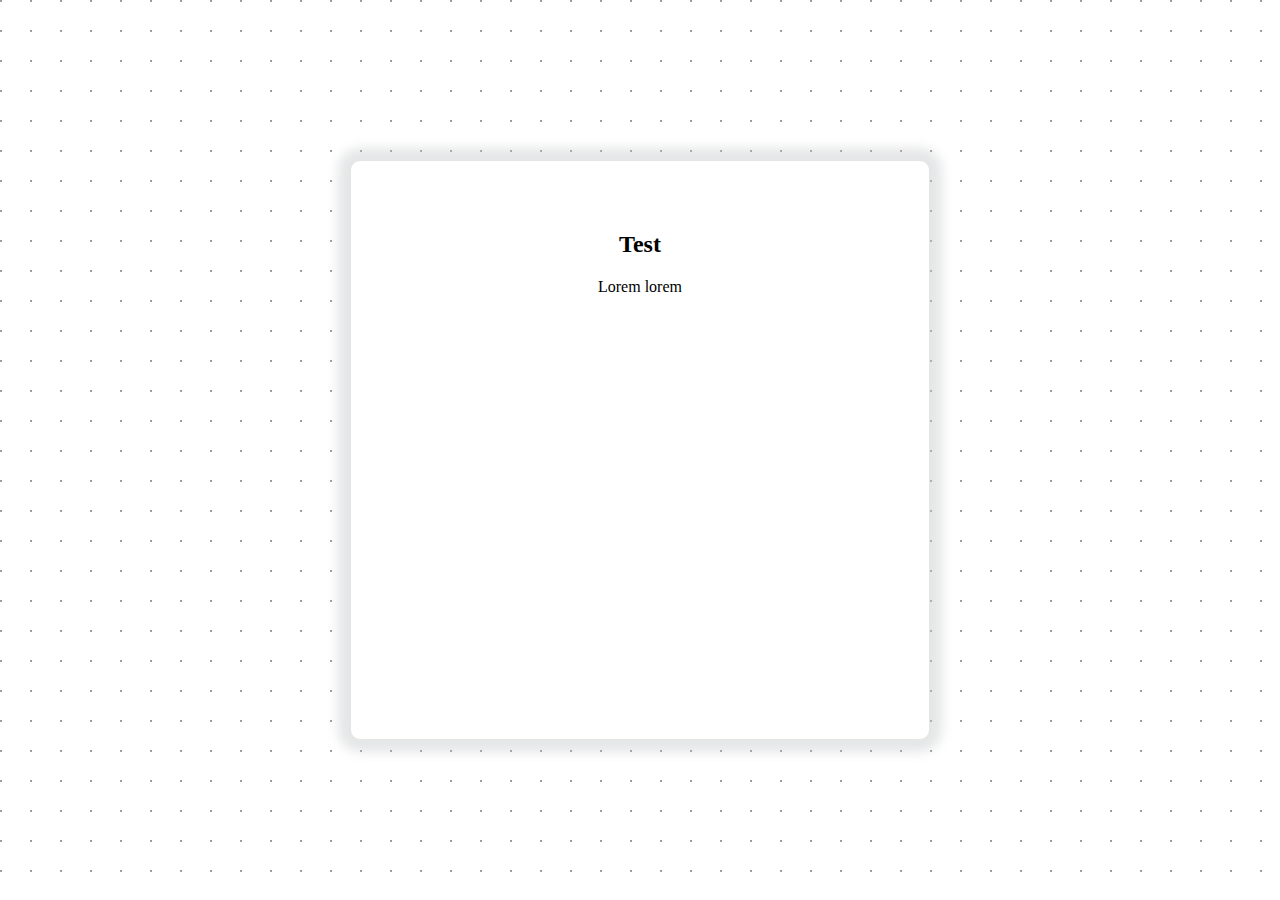
<file: box.html>
<!DOCTYPE html>
<html lang="en">
<head>
    <meta charset="UTF-8">
    <meta http-equiv="X-UA-Compatible" content="IE=edge">
    <meta name="viewport" content="width=device-width, initial-scale=1.0">
    <title>Document</title>
    <style>
        html {
            height: 100%;
        }
        body {
            background-image: url(images/bg.svg);
            background-size: 30px;
            display: flex;
            flex-direction: column;
            justify-content: center;
            height: 100vh;
            box-sizing: border-box;
            margin: 0;
        }
        
        section {
            background-color: white;
            width: 580px;
            height: 580px;
            margin: 0 auto;
            box-shadow: 0px 0px 11px 12px rgba(197, 199, 201, 0.45);
            padding: 50px;
            text-align: center;
            border: 1px solid #e5e5e1;
            border-radius: 10px;
            box-sizing: border-box;

        }
    </style>
</head>
<body>
    <section>
        <h2>Test</h2>
        <p>Lorem lorem</p>
    </section>
</body>
</html>
</file>
<file: styles/androgen.min.css>
@font-face{font-family:"Founders Regular";src:url(../fonts/FoundersGrotesk-Regular.woff2) format("woff2"),url(../fonts/FoundersGrotesk-Regular.woff) format("woff");font-weight:400;font-style:normal;font-display:swap}@font-face{font-family:"Founders Medium";src:url(../fonts/FoundersGrotesk-Medium.woff2) format("woff2"),url(../fonts/FoundersGrotesk-Medium.woff) format("woff");font-weight:500;font-style:normal;font-display:swap}:root{font-size:16px;--colorAccent:rgba(46, 31, 255, 1);--colorDark:rgba(44, 60, 77, 1);--colorHalf:rgba(44, 60, 77, 0.4);--fontSizeSmall:1.063rem;--fontSizeMedium:1.1875rem;--fontSizeLarge:clamp(1rem, 10vw, 2.875rem);--fontFamilyRegular:"Founders Regular",Arial,Helvetica,sans-serif;--fontFamilyHeavy:"Founders Medium",Arial,Helvetica,sans-serif;--transitionMedium:all 0.6s cubic-bezier(0.25, 0.46, 0.45, 0.94) 0s}::-moz-selection{background:var(--colorDark);color:#fff}::selection{background:var(--colorDark);color:#fff}@keyframes fadeIn{0%{opacity:0}100%{opacity:1}}@keyframes moveUp{0%{transform:translateY(100%)}100%{transform:translateY(0)}}img,svg{vertical-align:middle}html{height:100%}body{opacity:0;margin:0;height:100%;background-color:#fff;background-image:url("data:image/svg+xml,%3Csvg version='1.1' id='Layer_1' xmlns='http://www.w3.org/2000/svg' xmlns:xlink='http://www.w3.org/1999/xlink' x='0px' y='0px' viewBox='0 0 60 60' style='enable-background:new 0 0 60 60;' xml:space='preserve'%3E%3Cg%3E%3Cpath class='st1' fill='%23848484' d='M3.14,0.15c0.9,1.09,1.58,2.26,0.28,3.45C2.25,4.67,1.15,3.97,0.15,3.14C-0.41,0.59,0.59-0.41,3.14,0.15z'/%3E%3C/g%3E%3C/svg%3E");background-size:30px;background-attachment:fixed;text-rendering:optimizeLegibility;animation:fadeIn;animation-delay:.15s;animation-duration:1.25s;animation-timing-function:ease-in;animation-fill-mode:forwards;animation-iteration-count:1}h1{color:var(--colorDark);font:var(--fontSizeLarge) var(--fontFamilyHeavy);margin:0 0 30px 0;text-align:center;line-height:1}h2{color:var(--colorDark);font:23px var(--fontFamilyHeavy);transition:var(--transitionMedium);line-height:1;margin:0}h3{color:var(--colorDark);font:23px var(--fontFamilyHeavy);margin:0 0 25px 0;line-height:1}p{color:var(--colorDark);font:var(--fontSizeMedium) var(--fontFamilyRegular);line-height:1.4;margin:0}#acerca,#welcome{max-width:70rem;padding-left:1.875rem;padding-right:1.875rem;box-sizing:border-box}#examenes,#ubicacion,nav{max-width:80rem;padding-left:1.875rem;padding-right:1.875rem;box-sizing:border-box}nav{max-width:80rem;position:relative;display:flex;flex-direction:row;justify-content:space-between;margin:0 auto;padding:20px 1.875rem 10px 1.875rem;box-sizing:border-box;z-index:999;background-image:url("data:image/svg+xml,%3Csvg version='1.1' id='Layer_1' xmlns='http://www.w3.org/2000/svg' xmlns:xlink='http://www.w3.org/1999/xlink' x='0px' y='0px' viewBox='0 0 60 60' style='enable-background:new 0 0 60 60;' xml:space='preserve'%3E%3Cg%3E%3Cpath class='st1' fill='%23848484' d='M3.14,0.15c0.9,1.09,1.58,2.26,0.28,3.45C2.25,4.67,1.15,3.97,0.15,3.14C-0.41,0.59,0.59-0.41,3.14,0.15z'/%3E%3C/g%3E%3C/svg%3E");background-color:#fff;background-size:30px;background-attachment:fixed;box-sizing:border-box}#nav--logo{display:inline-block;width:182px;height:auto}#nav--logo img{width:100%;height:auto}#nav--links{display:flex;flex-direction:row;list-style-type:none;align-items:center;padding:0;margin:0;gap:40px}#nav--links li{padding-top:4px}#nav--links li:last-of-type{margin-top:-7px}#nav--links>li a{position:relative;color:var(--colorAccent);font:var(--fontSizeMedium) var(--fontFamilyHeavy);text-decoration:none}#nav--links>li a:hover::after{width:100%;left:0}#nav--links>li:last-of-type a::after{background:0 0}#nav--links>li a::after{background:none repeat scroll 0 0 transparent;bottom:-1px;content:"";display:block;height:1px;left:0;position:absolute;background:var(--colorAccent);transition:var(--transitionMedium);width:0}a[href="#ubicacion-contacto"] span{padding:0 4px}.nav--facebook{fill:var(--colorAccent);transition:var(--transitionMedium)}.nav--facebook:hover{fill:var(--colorDark)}#loading:focus{cursor:progress}main{position:fixed!important;top:0;right:0;bottom:0;left:0}#welcome{display:grid;grid-template-areas:"textBody" "textFooter";grid-template-rows:1fr 50px;height:100vh;text-align:center;margin:0 auto}.welcome--wrapper{align-self:center;grid-area:textBody}.welcome--text{fill:var(--colorAccent);aspect-ratio:11/1;transform:translateY(100%)}.welcome--text__first,.welcome--text__second,.welcome--text__third{overflow:hidden}.welcome--text__first{margin-bottom:20px}.welcome--text__second{margin-bottom:15px}#welcome_svg_first,#welcome_svg_second,#welcome_svg_third{animation:moveUp;animation-duration:1.25s;animation-timing-function:var(--transitionMedium);animation-fill-mode:forwards;animation-iteration-count:1}#welcome_svg_first{animation-delay:1.15s}#welcome_svg_second{animation-delay:1.35s}#welcome_svg_third{animation-delay:1.65s}.welcome--footer{max-width:100px;grid-area:textFooter;text-decoration:none;margin:-30px auto 0 auto}#welcome--arrow{width:34px;height:auto;fill:var(--colorAccent);display:block;margin:0 auto}#acerca{display:flex;flex-direction:column;justify-content:center;max-width:960px;height:100vh;margin:0 auto;box-sizing:border-box}.acerca--wrapper{display:flex;flex-direction:column;padding:30px 30px 50px 30px;text-align:justify}.acerca--wrapper p{flex:1;margin-bottom:20px}.acerca--wrapper p:last-of-type{margin-bottom:40px}.hr{width:100%;height:1px;padding:0 30px;background-color:var(--colorDark);box-sizing:border-box}.acerca--photos{display:grid;grid-template-columns:1fr 1fr 1fr;gap:25px;justify-content:center;padding:0 30px}.acerca--photos>a>img{max-width:100%;max-height:164px;object-fit:cover}#examenes{display:flex;flex-direction:column;justify-content:center;height:100vh;margin:0 auto}#examenes--wrapper{background-color:#fff;--n:5;display:grid;grid-template-columns:repeat(auto-fill,minmax(max(150px,100% / var(--n)),1fr));grid-auto-rows:1fr;gap:15px}.examenes--window{display:flex;flex-direction:column;justify-content:space-between;gap:5px;background-color:#fff;box-sizing:border-box;padding:13px 13px 10px 13px;border-top:1px solid #fff;border-left:1px solid #fff;border-right:1px solid var(--colorHalf);border-bottom:1px solid var(--colorHalf);text-decoration:none;transition:var(--transitionMedium)}.examenes--long,.examenes--window>span{position:relative;color:var(--colorDark);font:var(--fontSizeSmall) var(--fontFamilyRegular);line-height:1;transition:var(--transitionMedium)}#info:hover,.examenes--window:hover{border:1px solid var(--colorAccent);box-shadow:1px 1px var(--colorAccent),2px 2px var(--colorAccent),3px 3px var(--colorAccent),4px 4px var(--colorAccent),5px 5px var(--colorAccent)}.examenes--window:hover>h2,.examenes--window:hover>span{color:var(--colorAccent)}#info{display:grid;grid-template-columns:16% 1fr;align-content:center;color:var(--colorAccent);font:var(--fontSizeSmall) var(--fontFamilyRegular);line-height:1.25;background-color:#fff;box-sizing:border-box;padding:15px;border-top:1px solid #fff;border-left:1px solid #fff;border-right:1px solid var(--colorAccent);border-bottom:1px solid var(--colorAccent);text-decoration:none;transition:var(--transitionMedium)}#info>svg{margin-top:-1px}#examen--instrucciones{max-width:42vw}#examen--instrucciones p{font-size:18px;margin-bottom:30px}#examen--instrucciones ul li{margin-bottom:unset}#examen--instrucciones ul li:last-of-type{margin-bottom:30px}#examen--instrucciones ul:last-of-type li{margin-bottom:0}#examen--instrucciones>h2 svg{width:20px;height:auto;margin-top:-8px;margin-right:6px}.examenes--long{display:flex;flex-direction:row;gap:80px}#ubicacion{max-width:1280px;height:calc(100vh - 50px);display:flex;flex-direction:column;justify-content:center;margin:0 auto}.ubicacion--wrapper{display:grid;grid-template-columns:2fr 1fr;gap:25px}.ubicacion--mapa{position:relative;height:395px;background-image:url(../images/map_marker_white.png);background-size:170%;background-position:center center;background-repeat:no-repeat;color:var(--colorDark);font:var(--fontSizeSmall) var(--fontFamilyHeavy);transition:var(--transitionMedium)}.ubicacion--mapa::after{content:"Haga click en la imagen para ver el mapa en tamaño completo";position:absolute;bottom:-40px;left:0}.ubicacion--data{display:flex;flex-direction:column;justify-content:space-between;border:1px solid var(--colorAccent);padding:40px;box-sizing:border-box}.ubicacion--data>p{color:var(--colorAccent);font:var(--fontSizeSmall) var(--fontFamilyRegular);line-height:1.5}.ubicacion--data>p>a{color:var(--colorAccent)}footer{max-width:1280px;margin:0 auto;text-align:center;color:var(--colorDark);font:var(--fontSizeSmall) var(--fontFamilyRegular);padding-bottom:30px}.not-selectable{-moz-user-select:none;-webkit-user-select:none;-ms-user-select:none;user-select:none}.carousel{position:relative;box-sizing:border-box}.carousel *,.carousel :after,.carousel :before{box-sizing:inherit}.carousel.is-draggable{cursor:move;cursor:grab}.carousel.is-dragging{cursor:move;cursor:grabbing}.carousel__viewport{position:relative;overflow:hidden;max-width:100%;max-height:100%}.carousel__track{display:flex}.carousel__slide{flex:0 0 auto;width:var(--carousel-slide-width,60%);max-width:100%;padding:1rem;position:relative;overflow-x:hidden;overflow-y:auto;overscroll-behavior:contain;-webkit-overflow-scrolling:touch;touch-action:pan-y}.carousel__button{width:var(--carousel-button-width,48px);height:var(--carousel-button-height,48px);padding:0;border:0;display:flex;justify-content:center;align-items:center;pointer-events:all;cursor:pointer;color:var(--carousel-button-color,currentColor);background:var(--carousel-button-bg,transparent);border-radius:var(--carousel-button-border-radius,50%);box-shadow:var(--carousel-button-shadow,none);transition:opacity .15s ease}.carousel__button.is-next,.carousel__button.is-prev{position:absolute;top:50%;transform:translateY(-50%)}.carousel__button.is-prev{left:10px}.carousel__button.is-next{right:10px}.carousel__button[disabled]{cursor:default;opacity:.3}.carousel__button svg{width:var(--carousel-button-svg-width,50%);height:var(--carousel-button-svg-height,50%);fill:none;stroke:currentColor;stroke-width:var(--carousel-button-svg-stroke-width,1.5);stroke-linejoin:bevel;stroke-linecap:round;filter:var(--carousel-button-svg-filter, none);pointer-events:none}html.with-fancybox{scroll-behavior:auto}body.compensate-for-scrollbar{overflow:hidden!important;touch-action:none}.fancybox__container{position:fixed;top:0;left:0;bottom:0;right:0;direction:ltr;margin:0;padding:env(safe-area-inset-top,0) env(safe-area-inset-right,0) env(safe-area-inset-bottom,0) env(safe-area-inset-left,0);box-sizing:border-box;display:flex;flex-direction:column;color:var(--fancybox-color,#fff);-webkit-tap-highlight-color:transparent;overflow:hidden;z-index:1050;outline:0;transform-origin:top left;--carousel-button-width:48px;--carousel-button-height:48px;--carousel-button-svg-width:24px;--carousel-button-svg-height:24px;--carousel-button-svg-stroke-width:2.5;--carousel-button-svg-filter:drop-shadow(1px 1px 1px rgba(0, 0, 0, 0.4))}.fancybox__container *,.fancybox__container ::after,.fancybox__container ::before{box-sizing:inherit}.fancybox__container :focus{outline:0}body:not(.is-using-mouse) .fancybox__container :focus{box-shadow:0 0 0 1px #fff,0 0 0 2px var(--fancybox-accent-color,rgba(1,210,232,.94))}@media all and (min-width:1024px){.fancybox__container{--carousel-button-width:48px;--carousel-button-height:48px;--carousel-button-svg-width:27px;--carousel-button-svg-height:27px}}.fancybox__backdrop{position:absolute;top:0;right:0;bottom:0;left:0;z-index:-1;background:var(--fancybox-bg,rgba(24,24,27,.85))}.fancybox__carousel{position:relative;flex:1 1 auto;min-height:0;height:100%;z-index:10}.fancybox__carousel.has-dots{margin-bottom:calc(.5rem + 22px)}.fancybox__viewport{position:relative;width:100%;height:100%;overflow:visible;cursor:default}.fancybox__track{display:flex;height:100%}.fancybox__slide{flex:0 0 auto;width:100%;max-width:100%;margin:0;padding:48px 8px 8px 8px;position:relative;overscroll-behavior:contain;display:flex;flex-direction:column;outline:0;overflow:auto;-webkit-overflow-scrolling:touch;--carousel-button-width:50px;--carousel-button-height:50px;--carousel-button-svg-width:28px;--carousel-button-svg-height:28px}.fancybox__slide::after,.fancybox__slide::before{content:"";flex:0 0 0;margin:auto}@media all and (min-width:1024px){.fancybox__slide{padding:64px 100px}}.fancybox__content{max-width:50vw;min-width:24rem;margin:0 env(safe-area-inset-right,0) 0 env(safe-area-inset-left,0);padding:45px;color:var(--fancybox-content-color,#374151);background:var(--fancybox-content-bg,#fff);position:relative;align-self:center;display:flex;flex-direction:column;z-index:20;border-radius:5px}.fancybox__content>h2{color:var(--colorAccent);text-align:center;margin-bottom:36px;padding-bottom:25px;border-bottom:1px solid var(--colorAccent)}.fancybox__content>.examenes--long>ul,.fancybox__content>ul{padding:0 0 0 12px;margin:0}.fancybox__content>.examenes--long>ul li,.fancybox__content>ul li{color:var(--colorDark);font:18px var(--fontFamilyRegular);margin-bottom:8px;padding-left:3px}.fancybox__content>.examenes--long>ul li::marker,.fancybox__content>ul li::marker{color:var(--colorAccent);font-size:13px}.fancybox__content>ul li:last-of-type{margin-bottom:0}.fancybox__content :focus:not(.carousel__button.is-close){outline:thin dotted;box-shadow:none}.fancybox__caption{align-self:center;max-width:100%;margin:0;padding:1rem 0 0 0;line-height:1.375;color:var(--fancybox-color,currentColor);visibility:visible;cursor:auto;flex-shrink:0;overflow-wrap:anywhere}.is-loading .fancybox__caption{visibility:hidden}.fancybox__container>.carousel__dots{top:100%;color:var(--fancybox-color,#fff)}.fancybox__nav .carousel__button{z-index:40}.fancybox__nav .carousel__button.is-next{right:8px}@media all and (min-width:1024px){.fancybox__nav .carousel__button.is-next{right:40px}}.fancybox__nav .carousel__button.is-prev{left:8px}@media all and (min-width:1024px){.fancybox__nav .carousel__button.is-prev{left:40px}}.carousel__button.is-close{position:absolute;top:8px;right:8px;top:calc(env(safe-area-inset-top,0px) + 8px);right:calc(env(safe-area-inset-right,0px) + 8px);z-index:40}@media all and (min-width:1024px){.carousel__button.is-close{right:40px}}.fancybox__content>.carousel__button.is-close{position:absolute;top:-50px;right:-15px;color:var(--fancybox-color,#fff)}.fancybox__no-click,.fancybox__no-click button{pointer-events:none}.fancybox__spinner{position:absolute;top:50%;left:50%;transform:translate(-50%,-50%);width:50px;height:50px;color:var(--fancybox-color,currentColor)}.fancybox__slide .fancybox__spinner{cursor:pointer;z-index:1053}.fancybox__spinner svg{animation:fancybox-rotate 2s linear infinite;transform-origin:center center;position:absolute;top:0;right:0;bottom:0;left:0;margin:auto;width:100%;height:100%}.fancybox__spinner svg circle{fill:none;stroke-width:2.75;stroke-miterlimit:10;stroke-dasharray:1,200;stroke-dashoffset:0;animation:fancybox-dash 1.5s ease-in-out infinite;stroke-linecap:round;stroke:currentColor}@keyframes fancybox-rotate{100%{transform:rotate(360deg)}}@keyframes fancybox-dash{0%{stroke-dasharray:1,200;stroke-dashoffset:0}50%{stroke-dasharray:89,200;stroke-dashoffset:-35px}100%{stroke-dasharray:89,200;stroke-dashoffset:-124px}}.carousel__button.is-close,.carousel__dots,.fancybox__backdrop,.fancybox__caption,.fancybox__nav{opacity:var(--fancybox-opacity,1)}.fancybox__container.is-animated[aria-hidden=false] .carousel__button.is-close,.fancybox__container.is-animated[aria-hidden=false] .carousel__dots,.fancybox__container.is-animated[aria-hidden=false] .fancybox__backdrop,.fancybox__container.is-animated[aria-hidden=false] .fancybox__caption,.fancybox__container.is-animated[aria-hidden=false] .fancybox__nav{animation:.5s ease backwards fancybox-fadeIn}.fancybox__container.is-animated.is-closing .carousel__button.is-close,.fancybox__container.is-animated.is-closing .carousel__dots,.fancybox__container.is-animated.is-closing .fancybox__backdrop,.fancybox__container.is-animated.is-closing .fancybox__caption,.fancybox__container.is-animated.is-closing .fancybox__nav{animation:.5s ease both fancybox-fadeOut}.fancybox-fadeIn{animation:.15s ease both fancybox-fadeIn}.fancybox-fadeOut{animation:.5s ease both fancybox-fadeOut}.fancybox-zoomInUp{animation:.2s ease both fancybox-zoomInUp}.fancybox-zoomOutDown{animation:.15s ease both fancybox-zoomOutDown}.fancybox-throwOutUp{animation:.15s ease both fancybox-throwOutUp}.fancybox-throwOutDown{animation:.15s ease both fancybox-throwOutDown}@keyframes fancybox-fadeIn{from{opacity:0}to{opacity:1}}@keyframes fancybox-fadeOut{to{opacity:0}}@keyframes fancybox-zoomInUp{from{transform:scale(.97) translate3d(0,16px,0);opacity:0}to{transform:scale(1) translate3d(0,0,0);opacity:1}}@keyframes fancybox-zoomOutDown{to{transform:scale(.97) translate3d(0,16px,0);opacity:0}}@keyframes fancybox-throwOutUp{to{transform:translate3d(0,-30%,0);opacity:0}}@keyframes fancybox-throwOutDown{to{transform:translate3d(0,30%,0);opacity:0}}.fancybox__carousel .carousel__slide{scrollbar-width:thin;scrollbar-color:#ccc rgba(255,255,255,.1)}.fancybox__carousel .carousel__slide::-webkit-scrollbar{width:8px;height:8px}.fancybox__carousel .carousel__slide::-webkit-scrollbar-track{background-color:rgba(255,255,255,.1)}.fancybox__carousel .carousel__slide::-webkit-scrollbar-thumb{background-color:#ccc;border-radius:2px;box-shadow:inset 0 0 4px rgba(0,0,0,.2)}.fancybox__carousel.is-draggable .fancybox__slide,.fancybox__carousel.is-draggable .fancybox__slide .fancybox__content{cursor:move;cursor:initial}.fancybox__carousel.is-dragging .fancybox__slide,.fancybox__carousel.is-dragging .fancybox__slide .fancybox__content{cursor:move;cursor:grabbing}.fancybox__carousel .fancybox__slide .fancybox__content{cursor:auto}.fancybox__carousel .fancybox__slide.can-zoom_in .fancybox__content{cursor:zoom-in}.fancybox__carousel .fancybox__slide.can-zoom_out .fancybox__content{cursor:zoom-out}.fancybox__carousel .fancybox__slide.is-draggable .fancybox__content{cursor:move;cursor:grab}.fancybox__carousel .fancybox__slide.is-dragging .fancybox__content{cursor:move;cursor:grabbing}.fancybox__image{transform-origin:0 0;touch-action:none;user-select:none;transition:none}.has-image .fancybox__content{padding:0;background:0 0;min-height:1px}.is-closing .has-image .fancybox__content{overflow:visible}.has-image[data-image-fit=contain]{overflow:visible;touch-action:none}.has-image[data-image-fit=contain] .fancybox__content{flex-direction:row;flex-wrap:wrap}.has-image[data-image-fit=contain] .fancybox__image{max-width:100%;max-height:100%;object-fit:contain}.has-image[data-image-fit=contain-w]{overflow-x:hidden;overflow-y:auto}.has-image[data-image-fit=contain-w] .fancybox__content{min-height:auto}.has-image[data-image-fit=contain-w] .fancybox__image{max-width:100%;height:auto}.has-image[data-image-fit=cover]{overflow:visible;touch-action:none}.has-image[data-image-fit=cover] .fancybox__content{width:100%;height:100%}.has-image[data-image-fit=cover] .fancybox__image{width:100%;height:100%;object-fit:cover}.fancybox__carousel .fancybox__slide.has-html5video .fancybox__content,.fancybox__carousel .fancybox__slide.has-iframe .fancybox__content,.fancybox__carousel .fancybox__slide.has-map .fancybox__content,.fancybox__carousel .fancybox__slide.has-pdf .fancybox__content,.fancybox__carousel .fancybox__slide.has-video .fancybox__content{flex-shrink:1;min-height:1px;overflow:visible}.fancybox__carousel .fancybox__slide.has-iframe .fancybox__content,.fancybox__carousel .fancybox__slide.has-map .fancybox__content,.fancybox__carousel .fancybox__slide.has-pdf .fancybox__content{width:100%;height:80%}.fancybox__carousel .fancybox__slide.has-html5video .fancybox__content,.fancybox__carousel .fancybox__slide.has-video .fancybox__content{width:960px;height:540px;max-width:100%;max-height:100%}.fancybox__carousel .fancybox__slide.has-html5video .fancybox__content,.fancybox__carousel .fancybox__slide.has-map .fancybox__content,.fancybox__carousel .fancybox__slide.has-pdf .fancybox__content,.fancybox__carousel .fancybox__slide.has-video .fancybox__content{padding:0;background:rgba(24,24,27,.9);color:#fff}.fancybox__carousel .fancybox__slide.has-map .fancybox__content{background:#e5e3df}.fancybox__html5video,.fancybox__iframe{border:0;display:block;height:100%;width:100%;background:0 0}.fancybox-placeholder{position:absolute;width:1px;height:1px;padding:0;margin:-1px;overflow:hidden;clip:rect(0,0,0,0);white-space:nowrap;border-width:0}.fancybox__thumbs{display:none;flex:0 0 auto;position:relative;padding:0 3px;opacity:var(--fancybox-opacity,1)}.fancybox__container.is-animated[aria-hidden=false] .fancybox__thumbs{animation:.15s ease-in backwards fancybox-fadeIn}.fancybox__container.is-animated.is-closing .fancybox__thumbs{opacity:0}.fancybox__thumbs .carousel__slide{flex:0 0 auto;width:var(--fancybox-thumbs-width,96px);margin:0;padding:8px 3px;box-sizing:content-box;display:flex;align-items:center;justify-content:center;overflow:visible;cursor:pointer}.fancybox__thumbs .carousel__slide .fancybox__thumb::after{content:"";position:absolute;top:0;left:0;right:0;bottom:0;border-width:4px;border-style:solid;border-color:var(--colorAccent);opacity:0;transition:opacity .15s ease;border-radius:var(--fancybox-thumbs-border-radius,4px)}.fancybox__thumbs .carousel__slide.is-nav-selected .fancybox__thumb::after{opacity:.92}.fancybox__thumbs .carousel__slide>*{pointer-events:none;user-select:none}.fancybox__thumb{position:relative;width:100%;padding-top:calc(100% / (var(--fancybox-thumbs-ratio,1.5)));background-size:cover;background-position:center center;background-color:rgba(255,255,255,.1);background-repeat:no-repeat;border-radius:var(--fancybox-thumbs-border-radius,4px)}.fancybox__toolbar{position:absolute;top:0;right:0;left:0;z-index:20;background:linear-gradient(to top,rgba(0,0,0,0) 0,rgba(0,0,0,.006) 8.1%,rgba(0,0,0,.021) 15.5%,rgba(0,0,0,.046) 22.5%,rgba(0,0,0,.077) 29%,rgba(0,0,0,.114) 35.3%,rgba(0,0,0,.155) 41.2%,rgba(0,0,0,.198) 47.1%,rgba(0,0,0,.242) 52.9%,rgba(0,0,0,.285) 58.8%,rgba(0,0,0,.326) 64.7%,rgba(0,0,0,.363) 71%,rgba(0,0,0,.394) 77.5%,rgba(0,0,0,.419) 84.5%,rgba(0,0,0,.434) 91.9%,rgba(0,0,0,.44) 100%);padding:0;touch-action:none;display:flex;justify-content:space-between;--carousel-button-svg-width:30px;--carousel-button-svg-height:30px;opacity:var(--fancybox-opacity,1);text-shadow:var(--fancybox-toolbar-text-shadow,1px 1px 1px rgba(0,0,0,.4))}@media all and (min-width:1024px){.fancybox__toolbar{padding:8px}}.fancybox__container.is-animated[aria-hidden=false] .fancybox__toolbar{animation:.15s ease-in backwards fancybox-fadeIn}.fancybox__container.is-animated.is-closing .fancybox__toolbar{opacity:0}.fancybox__toolbar__items{display:flex}.fancybox__toolbar__items--left{margin-right:auto}.fancybox__toolbar__items--center{position:absolute;left:50%;transform:translateX(-50%)}.fancybox__toolbar__items--right{margin-left:auto}@media (max-width:640px){.fancybox__toolbar__items--center:not(:last-child){display:none}}.fancybox__counter{display:none;min-width:72px;padding:0 10px;line-height:var(--carousel-button-height,48px);text-align:center;font-size:17px;font-variant-numeric:tabular-nums;-webkit-font-smoothing:subpixel-antialiased}.fancybox__progress{background:var(--fancybox-accent-color,rgba(1,210,232,.94));height:3px;left:0;position:absolute;right:0;top:0;transform:scaleX(0);transform-origin:0;transition-property:transform;transition-timing-function:linear;z-index:30;user-select:none}.fancybox__container:fullscreen::backdrop{opacity:0}.fancybox__button--fullscreen g:nth-child(2){display:none}.fancybox__container:fullscreen .fancybox__button--fullscreen g:nth-child(1){display:none}.fancybox__container:fullscreen .fancybox__button--fullscreen g:nth-child(2){display:block}.fancybox__button--slideshow g:nth-child(2){display:none}.fancybox__container.has-slideshow .fancybox__button--slideshow g:nth-child(1){display:none}.fancybox__container.has-slideshow .fancybox__button--slideshow g:nth-child(2){display:block}.fancybox__button--fullscreen,.fancybox__button--slideshow,.fancybox__button--thumbs,.fancybox__button--zoom{display:none}@media all and (max-width:1177px){nav{flex-direction:column;align-items:center;padding-top:1.875rem}#nav--logo{max-width:140px;padding-bottom:1rem}#nav--links{width:100%;justify-content:space-between}#nav--links li{margin:0}.welcome--footer p{font-size:var(--fontSizeSmall)}#acerca{height:100%;padding-top:160px;padding-bottom:25px;padding-left:1rem;padding-right:1rem}.acerca--wrapper{flex-direction:column}.acerca--wrapper p{font-size:var(--fontSizeSmall)}#examenes{padding-top:160px;padding-left:1rem;padding-right:1rem;height:100%}#examen--instrucciones{max-width:81vw}.examenes--window{border:1px solid var(--colorHalf)}#info{border:1px solid var(--colorAccent)}#info span{padding-left:14px}#ubicacion{padding-left:1rem;padding-right:1rem}.examenes--long{flex-direction:column;gap:unset}}@media all and (max-width:970px){.is-hidden{display:none}nav{background-color:#fff;padding:1rem}#nav--logo{max-width:120px;padding-bottom:1rem}#nav--links{gap:unset}#nav--links li{margin-bottom:.5rem}#nav--links li:last-of-type{display:none}#nav--links>li a{font-size:16px}a[href=resultados]{text-transform:capitalize}#ubicacion{padding-top:160px;height:100%}.ubicacion--wrapper{display:flex;flex-direction:column}.ubicacion--mapa{margin-bottom:48px}.ubicacion--mapa::after{bottom:-60px}.ubicacion--data>p{margin-bottom:25px}.ubicacion--data>p:last-of-type{margin-bottom:0}footer{padding-top:30px}}
</file>
